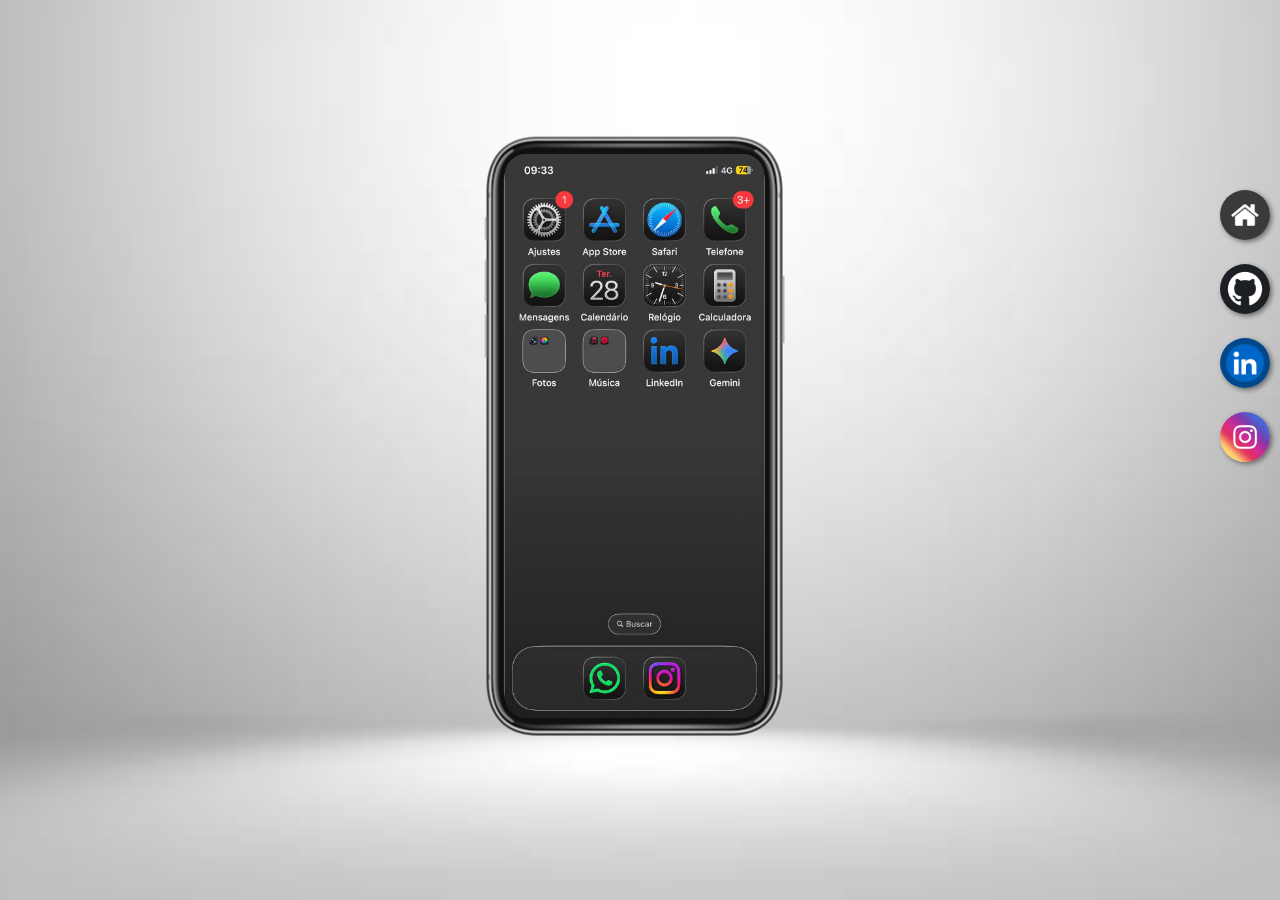
<file: index.html>
<!DOCTYPE html>
<html lang="pt-br">
<head>
    <meta charset="UTF-8">
    <meta name="viewport" content="width=device-width, initial-scale=1.0">
    <link rel="shortcut icon" href="favicon.ico" type="image/x-icon">
    <title>Projeto rede social</title>
    <link rel="stylesheet" href="style.css">
</head>
<body>
    <main>
        <section id="phone">
            <iframe src="telas/home.html" frameborder="0" name="tela" id="tela"></iframe>
        </section>
        <section id="redes">
            <a href="telas/home.html" target="tela"><img src="imagens/logo-home.jpg" alt="Botão home"></a><br>
            <a href="telas/github.html" target="tela"><img src="imagens/logo-github.jpg" alt="Botão GitHub"></a><br>
            <a href="telas/linkedin.html" target="tela"><img src="imagens/logo-linkedin.jpg" alt="Botão Linkedin"></a><br>
            <a href="telas/insta.html" target="tela"><img src="imagens/logo-instagram.jpg" alt="Botão Insta"></a>
        </section>
    </main>
</body>
</html>
</file>
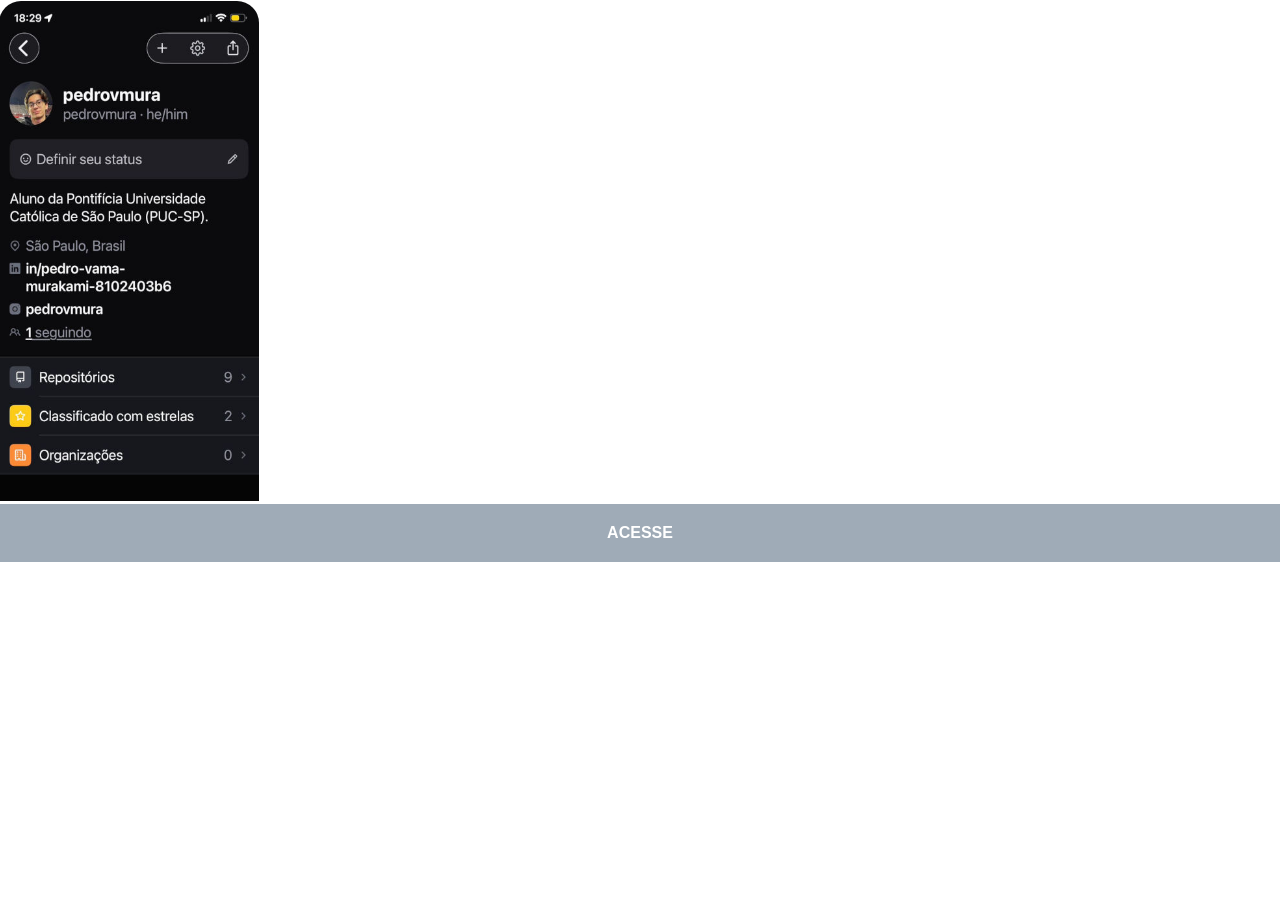
<file: telas/github.html>
<!DOCTYPE html>
<html lang="pt-br">
<head>
    <meta charset="UTF-8">
    <meta name="viewport" content="width=device-width, initial-scale=1.0">
    <title>Tela GitHub</title>
    <link rel="stylesheet" href="socialstyle.css">
    <style>
        img{
        position: relative;
        border-top-left-radius: 22px;
        border-top-right-radius: 22px;
        top: 1px;
        left: -1px;
        width: 260px;
        height: 500px;
        }
    </style>
</head>
<body>
    <img src="../imagens/tela-git.jpeg" alt="GitHub">
    <a href="https://github.com/pedrovmura" target="_blank">ACESSE</a>
</body>
</html>
</file>
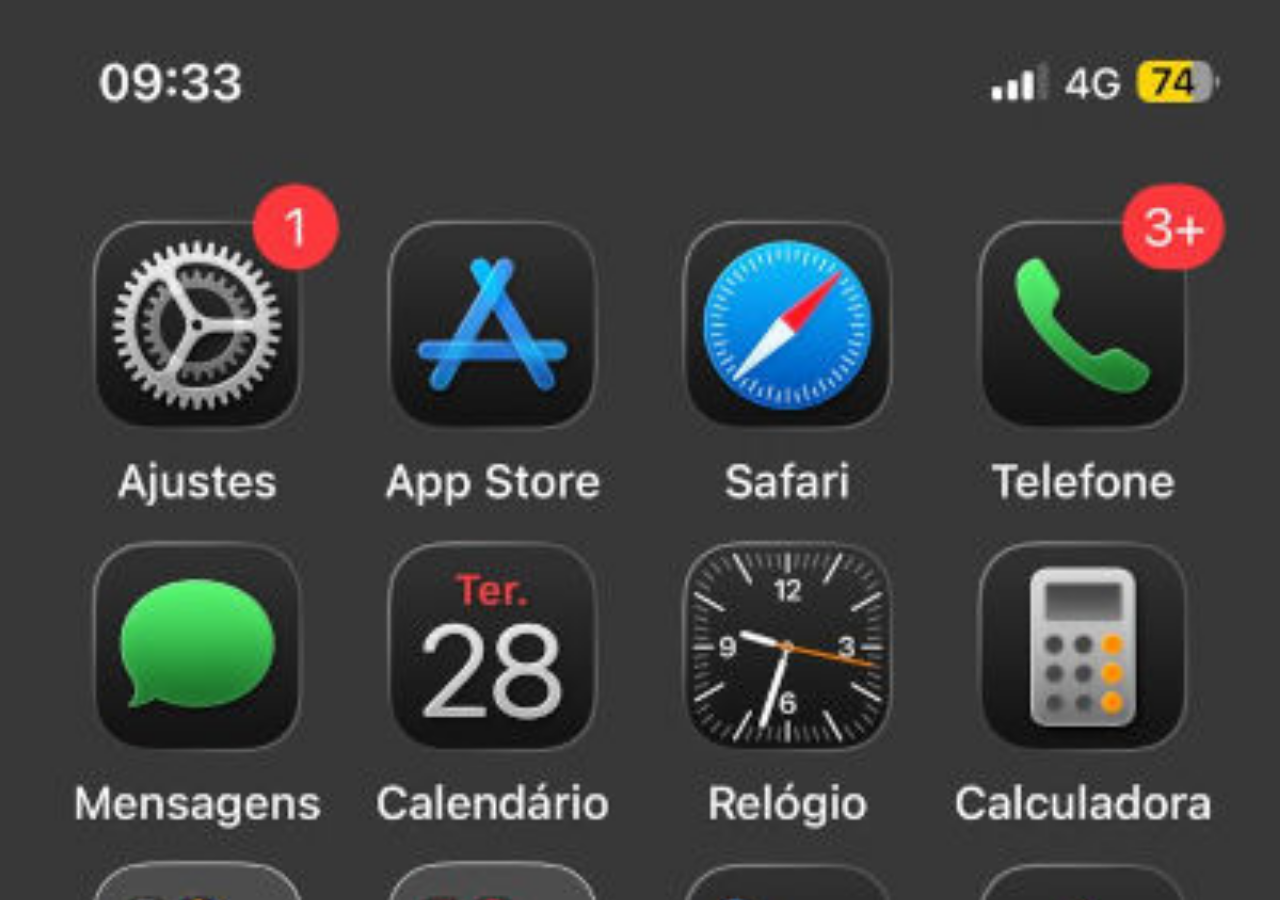
<file: telas/home.html>
<!DOCTYPE html>
<html lang="pt-br">
<head>
    <meta charset="UTF-8">
    <meta name="viewport" content="width=device-width, initial-scale=1.0">
    <title>Tela Home</title>
    <style>
        *{
            margin: 0px;
            padding: 0px;
        }

        body{
            height: 100vh;
            width: 100vw;
            background: black url(../imagens/tela-home.jpg) no-repeat top center;
            background-size: cover;
        }
    </style>
</head>
<body>
    
</body>
</html>
</file>
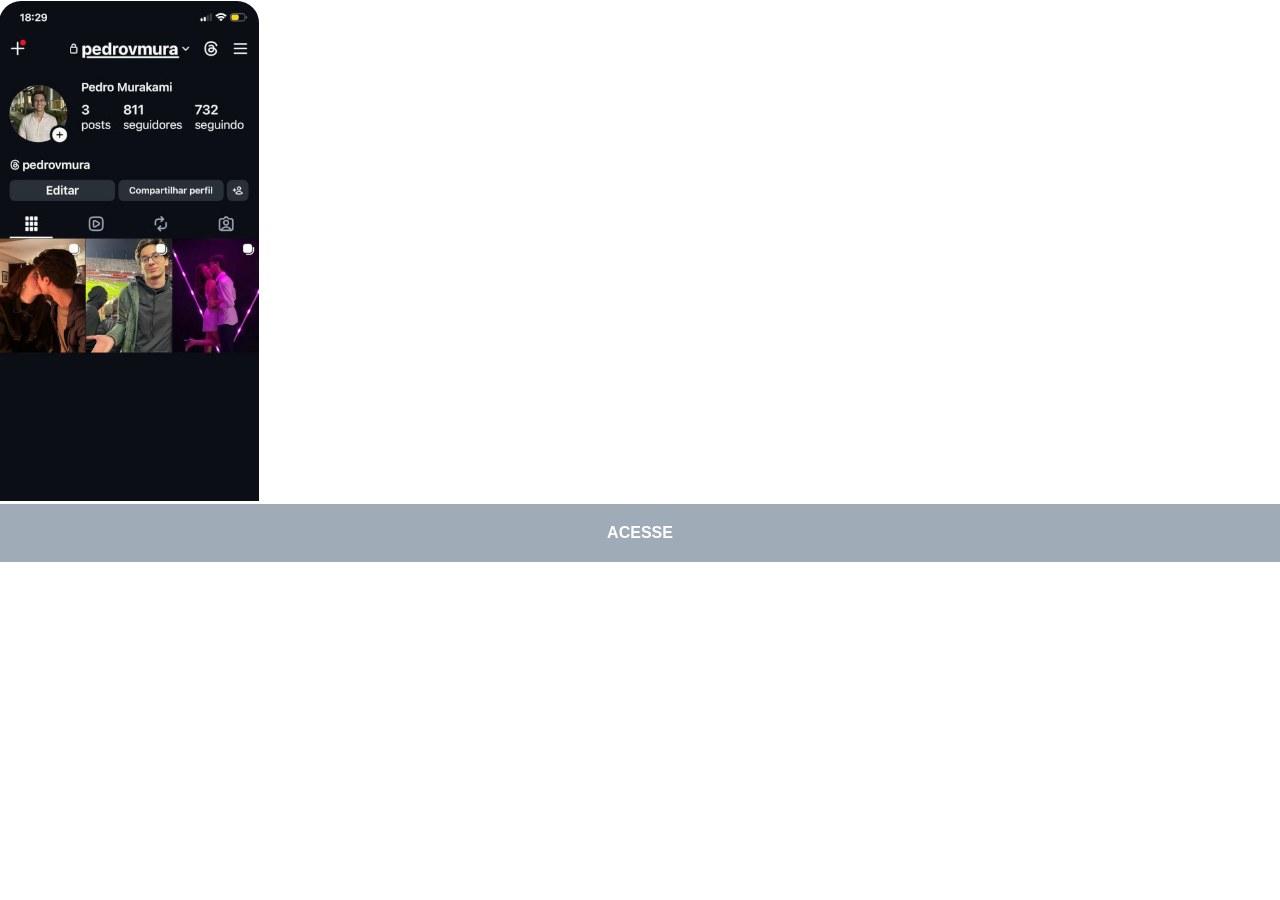
<file: telas/insta.html>
<!DOCTYPE html>
<html lang="pt-br">
<head>
    <meta charset="UTF-8">
    <meta name="viewport" content="width=device-width, initial-scale=1.0">
    <title>Tela Instagram</title>
    <link rel="stylesheet" href="socialstyle.css">
    <style>
        img{
        position: relative;
        border-top-left-radius: 22px;
        border-top-right-radius: 22px;
        top: 1px;
        left: -1px;
        width: 260px;
        height: 500px;
        }
    </style>
</head>
<body>
    <img src="../imagens/tela-insta.jpeg" alt="Instagram">
    <a href="https://www.instagram.com/pedrovmura/" target="_blank">ACESSE</a>
</body>
</html>
</file>
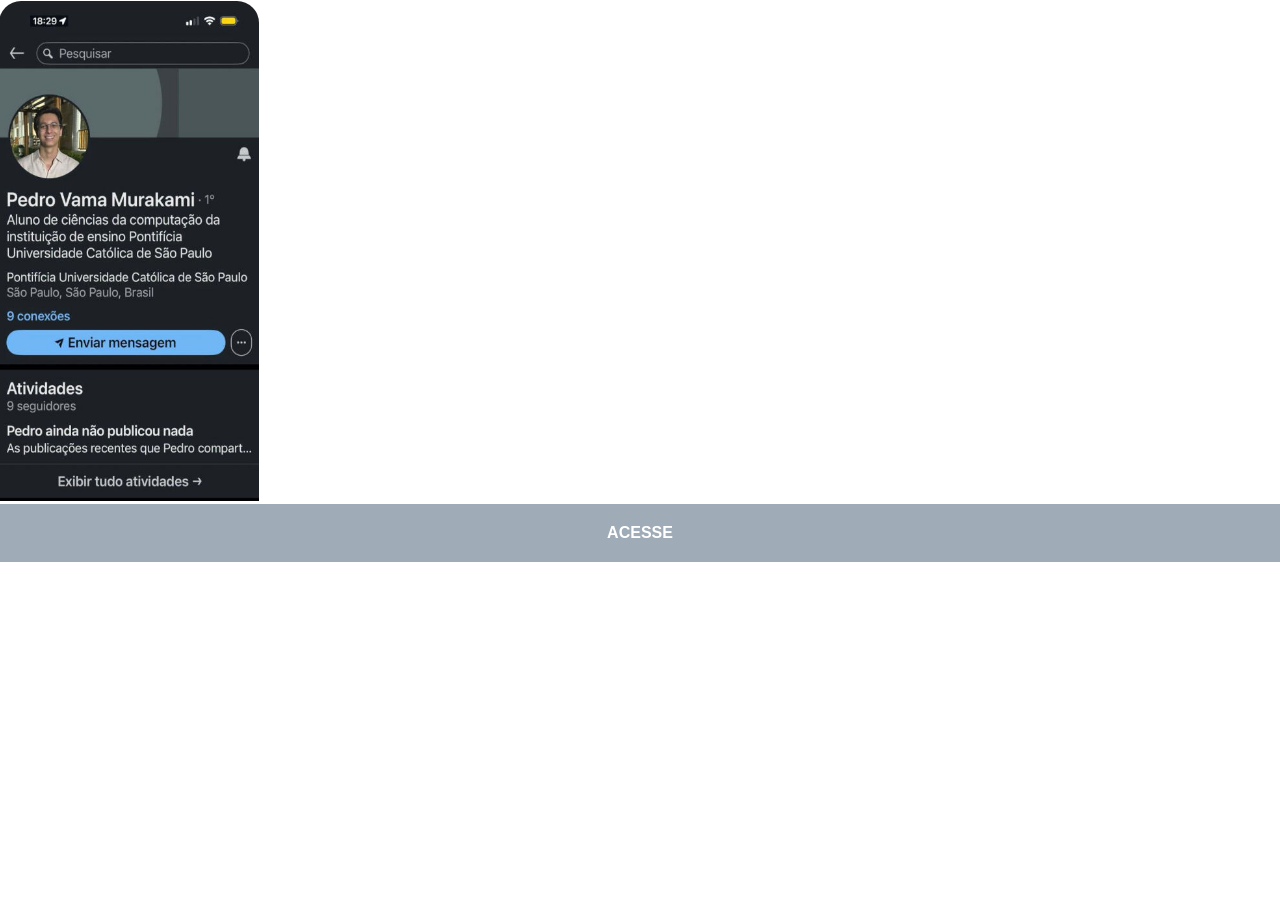
<file: telas/linkedin.html>
<!DOCTYPE html>
<html lang="pt-br">
<head>
    <meta charset="UTF-8">
    <meta name="viewport" content="width=device-width, initial-scale=1.0">
    <title>Tela Linkedin</title>
    <link rel="stylesheet" href="socialstyle.css">
    <style>
        img{
        position: relative;
        border-top-left-radius: 22px;
        border-top-right-radius: 22px;
        top: 1px;
        left: -1px;
        width: 260px;
        height: 500px;
        }
    </style>
</head>
<body>
    <img src="../imagens/tela-linkedin.jpeg" alt="Linkedin">
    <a href="https://www.linkedin.com/in/pedro-vama-murakami-8102403b6/" target="_blank">ACESSE</a>
</body>
</html>
</file>
<file: style.css>
@charset "UTF-8";

*{
    margin: 0px;
    padding: 0px;
    font-family: Arial, Helvetica, sans-serif;
}

html, body{
    height: 100vh;
    width: 100vw;
}

body{
    background: url(imagens/fundo2.jpg) no-repeat top center;
    background-size: cover;
    background-attachment: fixed;
}

main{
    height: 100vh;
    position: relative;
}

section#phone{
    height: 627px;
    width: 311px;
    background-color: rgb(240, 255, 240);
    position: absolute;
    top: 50%;
    left: 50%;
    transform: translate(-50%, -50%);
    background: url(imagens/frame-iphone.png) no-repeat;
}

iframe#tela{
    position: relative;
    border-radius: 22px;
    top: 17px;
    left: 20px;
    width: 260px;
    height: 564.5px;
}

section#redes{
    text-align: right;
    padding-top: 20vh;
}

section#redes img{
    width: 50px;
    height: 50px;
    margin: 10px;
    border-radius: 50%;
    box-shadow: 2px 2px 5px rgba(0, 0, 0, 0.463);
    box-sizing: border-box;
}

section#redes img:hover{
    border: 2px solid rgba(0, 0, 0, 0.419);
    transform: translate(-3px, -3px);
    transition: transform 0.3s;
    box-shadow: 5px 5px 10px rgba(0, 0, 0, 0.46);
}
</file>
<file: telas/socialstyle.css>
@charset "UTF-8";

*{
    margin: 0px;
    padding: 0px;
    font-family: Arial, Helvetica, sans-serif, sans-serif;
}

::-webkit-scrollbar{
    width: 0px;
    height: 0px;
}

img{
    width: 100vw;
}

a{
    display: block;
    background-color: rgba(119, 136, 153, 0.701);
    color: white;
    padding: 20px;
    text-align: center;
    font-weight: bolder;
    text-decoration: none;
}

a:hover{
    background-color: lightslategrey;
    text-decoration: underline;
}
</file>
